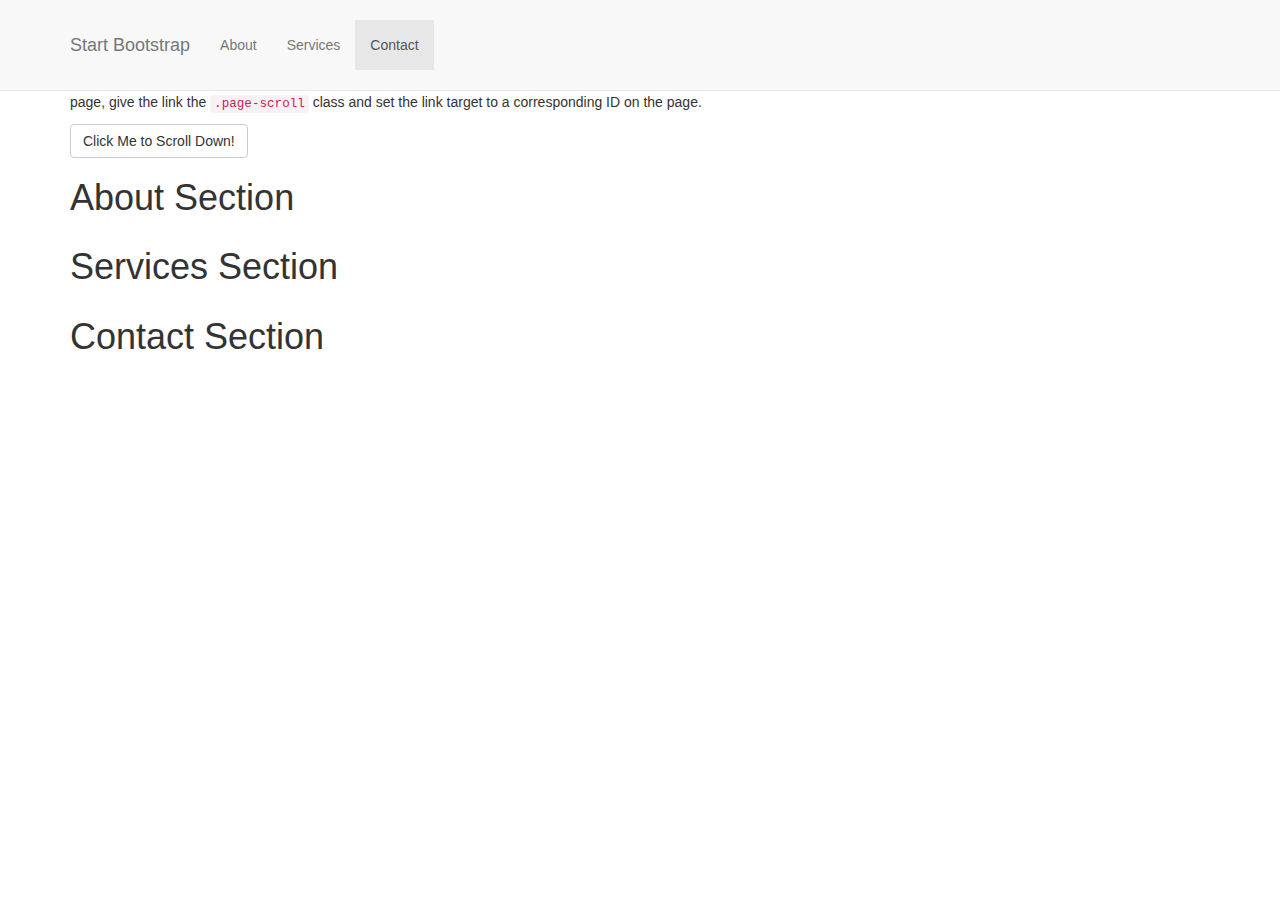
<file: f_cards/index.html>
<!DOCTYPE html>
<html lang="en">

<head>

    <meta charset="utf-8">
    <meta http-equiv="X-UA-Compatible" content="IE=edge">
    <meta name="viewport" content="width=device-width, initial-scale=1">
    <meta name="description" content="">
    <meta name="author" content="">

    <title>Scrolling Nav - Start Bootstrap Template</title>

    <!-- Bootstrap Core CSS -->
    <link href="css/bootstrap.min.css" rel="stylesheet">

    <!-- Custom CSS -->
    <link href="css/scrolling-nav.css" rel="stylesheet">

    <!-- HTML5 Shim and Respond.js IE8 support of HTML5 elements and media queries -->
    <!-- WARNING: Respond.js doesn't work if you view the page via file:// -->
    <!--[if lt IE 9]>
        <script src="https://oss.maxcdn.com/libs/html5shiv/3.7.0/html5shiv.js"></script>
        <script src="https://oss.maxcdn.com/libs/respond.js/1.4.2/respond.min.js"></script>
    <![endif]-->

</head>

<!-- The #page-top ID is part of the scrolling feature - the data-spy and data-target are part of the built-in Bootstrap scrollspy function -->

<body id="page-top" data-spy="scroll" data-target=".navbar-fixed-top">

    <!-- Navigation -->
    <nav class="navbar navbar-default navbar-fixed-top" role="navigation">
        <div class="container">
            <div class="navbar-header page-scroll">
                <button type="button" class="navbar-toggle" data-toggle="collapse" data-target=".navbar-ex1-collapse">
                    <span class="sr-only">Toggle navigation</span>
                    <span class="icon-bar"></span>
                    <span class="icon-bar"></span>
                    <span class="icon-bar"></span>
                </button>
                <a class="navbar-brand page-scroll" href="#page-top">Start Bootstrap</a>
            </div>

            <!-- Collect the nav links, forms, and other content for toggling -->
            <div class="collapse navbar-collapse navbar-ex1-collapse">
                <ul class="nav navbar-nav">
                    <!-- Hidden li included to remove active class from about link when scrolled up past about section -->
                    <li class="hidden">
                        <a class="page-scroll" href="#page-top"></a>
                    </li>
                    <li>
                        <a class="page-scroll" href="#about">About</a>
                    </li>
                    <li>
                        <a class="page-scroll" href="#services">Services</a>
                    </li>
                    <li>
                        <a class="page-scroll" href="#contact">Contact</a>
                    </li>
                </ul>
            </div>
            <!-- /.navbar-collapse -->
        </div>
        <!-- /.container -->
    </nav>

    <!-- Intro Section -->
    <section id="intro" class="intro-section">
        <div class="container">
            <div class="row">
                <div class="col-lg-12">
                    <h1>Scrolling Nav</h1>
                    <p><strong>Usage Instructions:</strong> Make sure to include the <code>scrolling-nav.js</code>, <code>jquery.easing.min.js</code>, and <code>scrolling-nav.css</code> files. To make a link smooth scroll to another section on the page, give the link the <code>.page-scroll</code> class and set the link target to a corresponding ID on the page.</p>
                    <a class="btn btn-default page-scroll" href="#about">Click Me to Scroll Down!</a>
                </div>
            </div>
        </div>
    </section>

    <!-- About Section -->
    <section id="about" class="about-section">
        <div class="container">
            <div class="row">
                <div class="col-lg-12">
                    <h1>About Section</h1>
                </div>
            </div>
        </div>
    </section>

    <!-- Services Section -->
    <section id="services" class="services-section">
        <div class="container">
            <div class="row">
                <div class="col-lg-12">
                    <h1>Services Section</h1>
                </div>
            </div>
        </div>
    </section>

    <!-- Contact Section -->
    <section id="contact" class="contact-section">
        <div class="container">
            <div class="row">
                <div class="col-lg-12">
                    <h1>Contact Section</h1>
                </div>
            </div>
        </div>
    </section>

    <!-- jQuery -->
    <script src="js/jquery.js"></script>

    <!-- Bootstrap Core JavaScript -->
    <script src="js/bootstrap.min.js"></script>

    <!-- Scrolling Nav JavaScript -->
    <script src="js/jquery.easing.min.js"></script>
    <script src="js/scrolling-nav.js"></script>

</body>

</html>
</file>
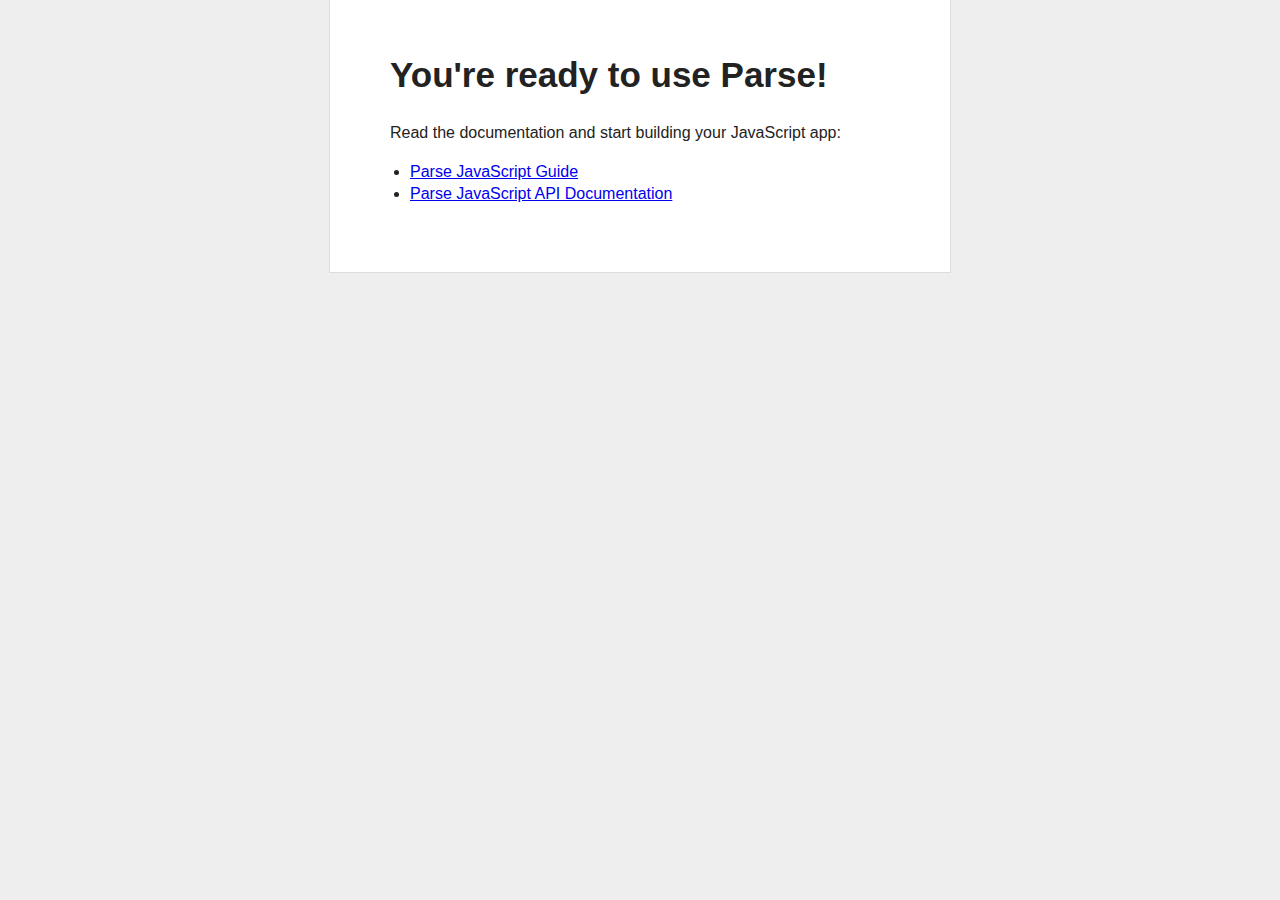
<file: parse/index.html>
<!doctype html>
<head>
  <meta charset="utf-8">

  <title>My Parse App</title>
  <meta name="description" content="My Parse App">
  <meta name="viewport" content="width=device-width">
  <link rel="stylesheet" href="css/reset.css">
  <link rel="stylesheet" href="css/styles.css">
  <script type="text/javascript" src="http://ajax.googleapis.com/ajax/libs/jquery/1.7.2/jquery.min.js"></script>
  <script type="text/javascript" src="http://www.parsecdn.com/js/parse-latest.js"></script>
</head>

<body>
  
  <div id="main">
    <h1>You're ready to use Parse!</h1>

    <p>Read the documentation and start building your JavaScript app:</p>

    <ul>
      <li><a href="https://www.parse.com/docs/js_guide">Parse JavaScript Guide</a></li>
      <li><a href="https://www.parse.com/docs/js">Parse JavaScript API Documentation</a></li>
    </ul>

    <div style="display:none" class="error">
      Looks like there was a problem saving the test object. Make sure you've set your application ID and javascript key correctly in the call to <code>Parse.initialize</code> in this file.
    </div>

    <div style="display:none" class="success">
      <p>We've also just created your first object using the following code:</p>
      
        <code>
          var TestObject = Parse.Object.extend("TestObject");<br/>
          var testObject = new TestObject();<br/>
          testObject.save({foo: "bar"});<br/><br/>
          
          var aarc = Parse.Object.extend("aarc");<br/>
          var dada = new aarc();<br/>
          dada.save({aart_name: "test"});
        </code>
    </div>
  </div>

  <script type="text/javascript">
    Parse.initialize("BlAwUsMsj6D4En1UxwF7JwmjoZkyMqWJcyChV9h6", "ihdS4ue4LIpEps2bxQQ3Psm6Ngg51KPOw7xLmxuA");
    
    var TestObject = Parse.Object.extend("TestObject");
    var testObject = new TestObject();
      testObject.save({foo: "bar"}, {
      success: function(object) {
        $(".success").show();
      },
      error: function(model, error) {
        $(".error").show();
      }
    });
    
    var aarc = Parse.Object.extend("aarc");
    var dada = new aarc();
    dada.save({aart_name: "test"}, {
      success: function(object) {
        $(".success").show();
      },
      error: function(model, error) {
        $(".error").show();
      }
    });
  </script>
</body>

</html>
</file>
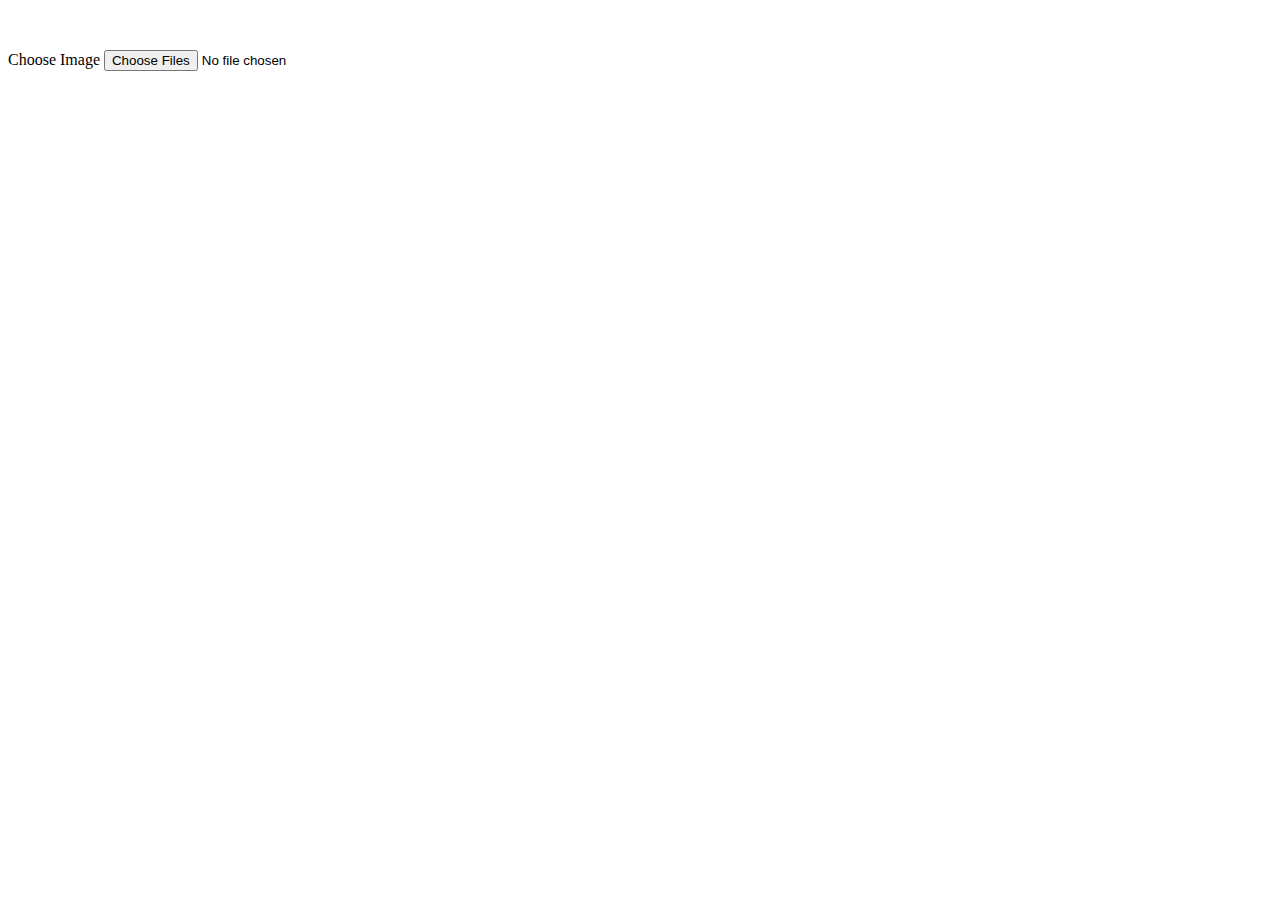
<file: upload/uploadphpajax/index.html>
<!DOCTYPE html>
<html lang="en">
<head>
<meta http-equiv="Content-Type" content="text/html; charset=utf-8" />
<title>Multiple Images Upload Using jQuery, Ajax and PHP by CodexWorld</title>
<link href="style.css" rel="stylesheet" type="text/css" />

<!-- jquery -->
<script type="text/javascript" src="https://ajax.googleapis.com/ajax/libs/jquery/1.11.3/jquery.min.js"></script>
<!-- form js -->
<script type="text/javascript" src="jquery.form.js"></script>
<!-- js upload -->
<script type="text/javascript">
$(document).ready(function(){
	$('#images').on('change',function(){
		$('#multiple_upload_form').ajaxForm({
			target:'#images_preview',
			beforeSubmit:function(e){
				$('.uploading').show();
			},
			success:function(e){
				$('.uploading').hide();
			},
			error:function(e){
			}
		}).submit();
	});
});
</script>
</head>

<body>
<div style="margin-top:50px;">
	<div class="upload_div">
    <form method="post" name="multiple_upload_form" id="multiple_upload_form" enctype="multipart/form-data" action="upload.php">
    	<input type="hidden" name="image_form_submit" value="1"/>
            <label>Choose Image</label>
            <input type="file" name="images[]" id="images" multiple >
        <div class="uploading none">
            <label>&nbsp;</label>
            <img src="uploading.gif"/>
        </div>
    </form>
    </div>
	
    <div class="gallery" id="images_preview"></div>
</div>
</body>
</html>
</file>
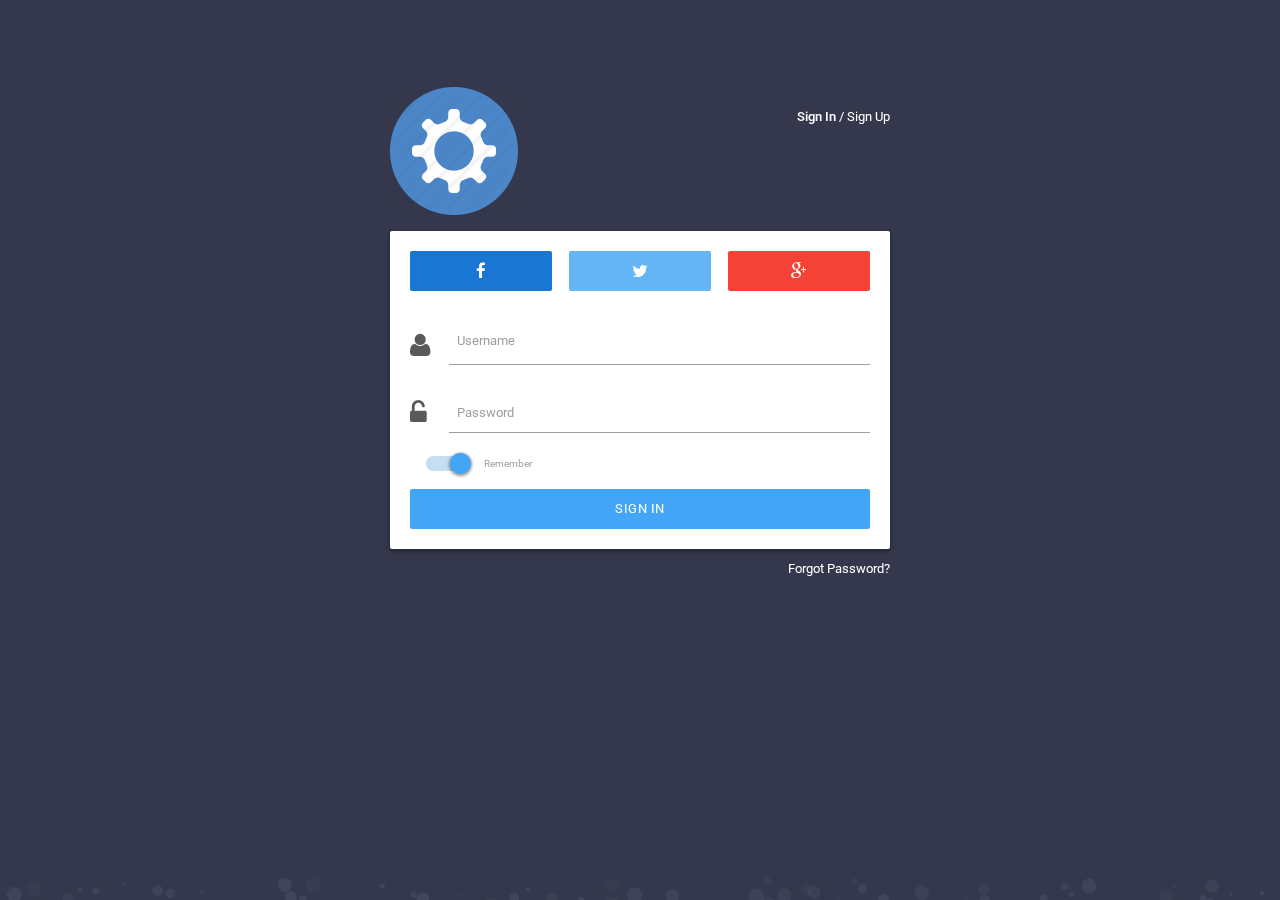
<file: _beta/page-sign-in.html>
<!--
  Name: Artistarc
  Version: 2.0 Beta
  Author: KJ
  Website: http://rtistarc.in
  Support: http://_______.com
-->
<!DOCTYPE html>
<!--[if lt IE 7]>  <html class="lt-ie7"> <![endif]-->
<!--[if IE 7]>     <html class="lt-ie8"> <![endif]-->
<!--[if IE 8]>     <html class="lt-ie9"> <![endif]-->
<!--[if gt IE 8]><!-->
<html>
<!--<![endif]-->

<head>
  <meta charset="utf-8">
  <meta http-equiv="X-UA-Compatible" content="IE=edge">
  <title>Con - Admin Dashboard with Material Design</title>

  <meta name="description" content="">
  <meta name="viewport" content="width=device-width, initial-scale=1">

  <link href='http://fonts.googleapis.com/css?family=Roboto:400,100,300,500,700,900' rel='stylesheet' type='text/css'>

  <link rel="icon" type="image/png" href="assets/_con/images/logo.png">

  <!-- nanoScroller -->
  <link rel="stylesheet" type="text/css" href="assets/nanoScroller/nanoscroller.css" />


  <!-- FontAwesome -->
  <link rel="stylesheet" type="text/css" href="assets/font-awesome/css/font-awesome.min.css" />

  <!-- Material Design Icons -->
  <link rel="stylesheet" type="text/css" href="assets/material-design-icons/css/material-design-icons.min.css" />

  <!-- IonIcons -->
  <link rel="stylesheet" type="text/css" href="assets/ionicons/css/ionicons.min.css" />

  <!-- WeatherIcons -->
  <link rel="stylesheet" type="text/css" href="assets/weatherIcons/css/weather-icons.min.css" />
  <!-- Main -->
  <link rel="stylesheet" type="text/css" href="assets/_con/css/_con.min.css" />

  <!--[if lt IE 9]>
    <script src="assets/html5shiv/html5shiv.min.js"></script>
  <![endif]-->
</head>

<body>

  <section id="sign-in">

    <!-- Background Bubbles -->
    <canvas id="bubble-canvas"></canvas>
    <!-- /Background Bubbles -->

    <!-- Sign In Form -->
    <form action="dashboard.html">
      <div class="row links">
        <div class="col s6 logo">
          <img src="assets/_con/images/logo.png" alt="">
        </div>
        <div class="col s6 right-align"><strong>Sign In</strong> / <a href="page-sign-up.html">Sign Up</a>
        </div>
      </div>

      <div class="card-panel clearfix">

        <!-- Social Sign Up -->
        <div class="row socials">
          <div class="col s4">
            <a class="btn blue darken-2 z-depth-0 z-depth-1-hover" href="page-sign-in.html#"><i class="fa fa-2x fa-facebook"></i></a>
          </div>
          <div class="col s4">
            <a class="btn blue lighten-2 z-depth-0 z-depth-1-hover" href="page-sign-in.html#"><i class="fa fa-2x fa-twitter"></i></a>
          </div>
          <div class="col s4">
            <a class="btn red z-depth-0 z-depth-1-hover" href="page-sign-in.html#"><i class="fa fa-2x fa-google-plus"></i></a>
          </div>
        </div>
        <!-- /Social Sign Up -->

        <div class="row">
          <div class="col"></div>
        </div>

        <!-- Username -->
        <div class="input-field">
          <i class="fa fa-user prefix"></i>
          <input id="username-input" type="text" class="validate">
          <label for="username-input">Username</label>
        </div>
        <!-- /Username -->

        <!-- Password -->
        <div class="input-field">
          <i class="fa fa-unlock-alt prefix"></i>
          <input id="password-input" type="password" class="validate">
          <label for="password-input">Password</label>
        </div>
        <!-- /Password -->

        <div class="switch">
          <label>
            <input type="checkbox" checked />
            <span class="lever"></span>
            Remember
          </label>
        </div>

        <button class="waves-effect waves-light btn-large z-depth-0 z-depth-1-hover">Sign In</button>
      </div>

      <div class="links right-align">
        <a href="page-forgot-password.html">Forgot Password?</a>
      </div>

    </form>
    <!-- /Sign In Form -->

  </section>


  <!-- DEMO [REMOVE IT ON PRODUCTION] -->
  <script type="text/javascript" src="assets/_con/js/_demo.js"></script>

  <!-- jQuery -->
  <script type="text/javascript" src="assets/jquery/jquery.min.js"></script>

  <!-- jQuery RAF (improved animation performance) -->
  <script type="text/javascript" src="assets/jqueryRAF/jquery.requestAnimationFrame.min.js"></script>

  <!-- nanoScroller -->
  <script type="text/javascript" src="assets/nanoScroller/jquery.nanoscroller.min.js"></script>

  <!-- Materialize -->
  <script type="text/javascript" src="assets/materialize/js/materialize.min.js"></script>

  <!-- Sortable -->
  <script type="text/javascript" src="assets/sortable/Sortable.min.js"></script>

  <!-- Main -->
  <script type="text/javascript" src="assets/_con/js/_con.min.js"></script>

</body>

</html>
</file>
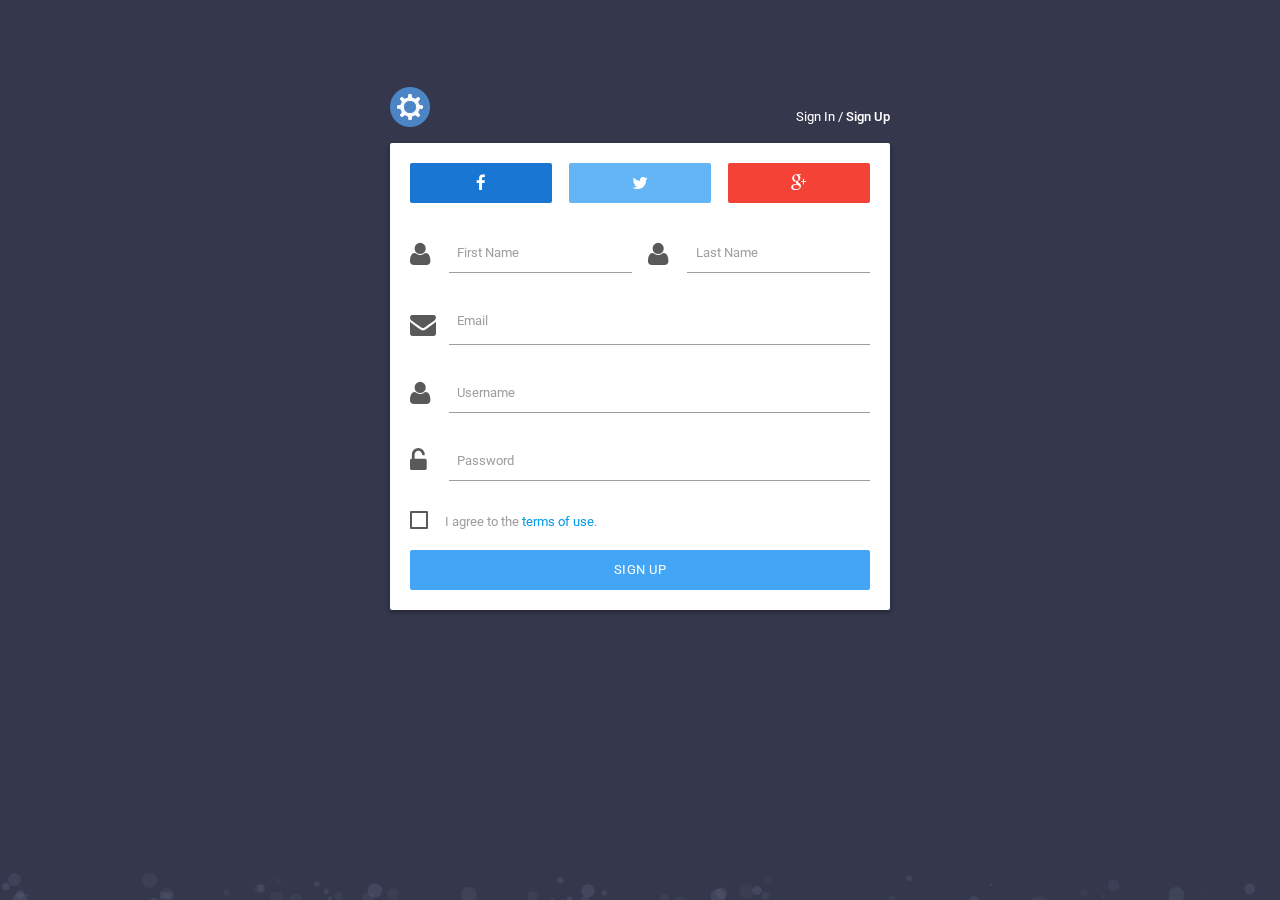
<file: _beta/page-sign-up.html>
<!--
  Name: Artistarc
  Version: 2.0 Beta
  Author: KJ
  Website: http://rtistarc.in
  Support: http://_______.com
-->
<!DOCTYPE html>
<!--[if lt IE 7]>  <html class="lt-ie7"> <![endif]-->
<!--[if IE 7]>     <html class="lt-ie8"> <![endif]-->
<!--[if IE 8]>     <html class="lt-ie9"> <![endif]-->
<!--[if gt IE 8]><!-->
<html>
<!--<![endif]-->

<head>
  <meta charset="utf-8">
  <meta http-equiv="X-UA-Compatible" content="IE=edge">
  <title>Con - Admin Dashboard with Material Design</title>

  <meta name="description" content="">
  <meta name="viewport" content="width=device-width, initial-scale=1">

  <link href='http://fonts.googleapis.com/css?family=Roboto:400,100,300,500,700,900' rel='stylesheet' type='text/css'>

  <link rel="icon" type="image/png" href="assets/_con/images/logo.png">

  <!-- nanoScroller -->
  <link rel="stylesheet" type="text/css" href="assets/nanoScroller/nanoscroller.css" />


  <!-- FontAwesome -->
  <link rel="stylesheet" type="text/css" href="assets/font-awesome/css/font-awesome.min.css" />

  <!-- Material Design Icons -->
  <link rel="stylesheet" type="text/css" href="assets/material-design-icons/css/material-design-icons.min.css" />

  <!-- IonIcons -->
  <link rel="stylesheet" type="text/css" href="assets/ionicons/css/ionicons.min.css" />

  <!-- WeatherIcons -->
  <link rel="stylesheet" type="text/css" href="assets/weatherIcons/css/weather-icons.min.css" />

  <!-- Google Prettify -->
  <link rel="stylesheet" type="text/css" href="assets/google-code-prettify/prettify.css" />
  <!-- Main -->
  <link rel="stylesheet" type="text/css" href="assets/_con/css/_con.min.css" />

  <!--[if lt IE 9]>
    <script src="assets/html5shiv/html5shiv.min.js"></script>
  <![endif]-->
</head>

<body>

  <section id="sign-up">

    <!-- Background Bubbles -->
    <canvas id="bubble-canvas"></canvas>
    <!-- /Background Bubbles -->

    <!-- Sign Up Form -->
    <form action="" role="form" method="post" accept-charset="UTF-8" >
      <div class="row links">
        <div class="col s6 logo">
          <img src="assets/_con/images/logo.png" alt="" style="width:40px;height:40px;">
        </div>
        <div class="col s6 right-align"><a href="page-sign-in.html">Sign In</a> / <strong>Sign Up</strong>
        </div>
      </div>

      <div class="card-panel clearfix">

        <!-- Social Sign Up -->
        <div class="row socials">
          <div class="col s4">
            <a class="btn blue darken-2 z-depth-0 z-depth-1-hover" href="page-sign-up.html#"><i class="fa fa-2x fa-facebook"></i></a>
          </div>
          <div class="col s4">
            <a class="btn blue lighten-2 z-depth-0 z-depth-1-hover" href="page-sign-up.html#"><i class="fa fa-2x fa-twitter"></i></a>
          </div>
          <div class="col s4">
            <a class="btn red z-depth-0 z-depth-1-hover" href="page-sign-up.html#"><i class="fa fa-2x fa-google-plus"></i></a>
          </div>
        </div>
        <!-- /Social Sign Up -->

        <div class="row">
          <!-- First Name -->
          <div class="col m6 s12">
            <div class="input-field">
              <i class="fa fa-user prefix"></i>
              <input type="text" id="input_fname" name="input_fname" required="">
              <label for="input_fname">First Name</label>
            </div>
          </div>
          <!-- /First Name -->

          <!-- Last Name -->
          <div class="col m6 s12">
            <div class="input-field">
              <i class="fa fa-user prefix"></i>
              <input id="input_lname" name="input_lname" type="text">
              <label for="input_lname">Last Name</label>
            </div>
          </div>
          <!-- /Last Name -->
        </div>

        <!-- Email -->
        <div class="input-field">
          <i class="fa fa-envelope prefix"></i>
          <input id="input_email" name="input_email" type="email">
          <label for="input_email">Email</label>
        </div>
        <!-- /Email -->

        <!-- Username -->
        <div class="input-field">
          <i class="fa fa-user prefix"></i>
          <input id="input_username" name="input_username" type="text">
          <label for="input_username">Username</label>
        </div>
        <!-- /Username -->

        <!-- Password -->
        <div class="input-field">
          <i class="fa fa-unlock-alt prefix"></i>
          <input id="input_password" class="input_password" type="password">
          <label for="input_password">Password</label>
        </div>
        <!-- /Password -->

        <p>
          <input type="checkbox" id="checkbox_terms" name="checkbox_terms" />
          <label for="checkbox_terms">I agree to the <a href="page-sign-up.html#">terms of use</a>.</label>
        </p>

        <button type="submit" value="" class="waves-effect waves-light btn-large z-depth-0 z-depth-1-hover">Sign Up</button>
      </div>

    </form>
    <!-- /Sign Up Form -->

  </section>


  <!-- DEMO [REMOVE IT ON PRODUCTION] -->
  <script type="text/javascript" src="assets/_con/js/_demo.js"></script>

  <!-- jQuery -->
  <script type="text/javascript" src="assets/jquery/jquery.min.js"></script>

  <!-- jQuery RAF (improved animation performance) -->
  <script type="text/javascript" src="assets/jqueryRAF/jquery.requestAnimationFrame.min.js"></script>

  <!-- nanoScroller -->
  <script type="text/javascript" src="assets/nanoScroller/jquery.nanoscroller.min.js"></script>

  <!-- Materialize -->
  <script type="text/javascript" src="assets/materialize/js/materialize.min.js"></script>

  <!-- Sortable -->
  <script type="text/javascript" src="assets/sortable/Sortable.min.js"></script>

  <!-- Main -->
  <script type="text/javascript" src="assets/_con/js/_con.min.js"></script>


  <!-- Google Prettify -->
  <script type="text/javascript" src="assets/google-code-prettify/prettify.js"></script>
</body>

</html>
</file>
<file: parse/css/styles.css>
body {
    background: #eee;
    text-align: center;
    padding: 0 25px;
}

#main {
    width: 500px;
    margin: auto;
    text-align: left;
    background: white;
    padding: 50px 60px;
    border: solid #ddd;
    border-width: 0 1px 1px 1px;
}

#main h1 {
    margin-top: 0;
    font-size: 35px;
}

#main ul {
    padding-left: 20px;
}

#main .error {
    border: 1px solid red;
    background: #FDEFF0;
    padding: 20px;
}

#main .success {
    margin-top: 25px;
}

#main .success code {
    font-size: 12px;
    color: green;
    line-height: 13px;
}
</file>
<file: upload/uploadphpajax/style.css>
ul, ol, li {
	margin: 0;
	padding: 0;
	list-style: none;
}
.gallery{ width:100%; float:left; margin-top:30px;}
.gallery ul{ margin:0; padding:0; list-style-type:none;}
.gallery ul li{ padding:7px; border:2px solid #ccc; float:left; margin:10px 7px; background:none; width:auto; height:auto;}
.gallery img{ width:250px;}
.none{ display:none;}
.upload_div{ margin-bottom:50px;}
.uploading{ margin-top:15px;}
</file>
<file: _beta/assets/nanoScroller/nanoscroller.css>
/** initial setup **/
.nano {
  position : relative;
  width    : 100%;
  height   : 100%;
  overflow : hidden;
}
.nano > .nano-content {
  position      : absolute;
  overflow      : scroll;
  overflow-x    : hidden;
  top           : 0;
  right         : 0;
  bottom        : 0;
  left          : 0;
}
.nano > .nano-content:focus {
  outline: thin dotted;
}
.nano > .nano-content::-webkit-scrollbar {
  display: none;
}
.has-scrollbar > .nano-content::-webkit-scrollbar {
  display: block;
}
.nano > .nano-pane {
  background : rgba(0,0,0,.25);
  position   : absolute;
  width      : 10px;
  right      : 0;
  top        : 0;
  bottom     : 0;
  visibility : hidden\9; /* Target only IE7 and IE8 with this hack */
  opacity    : .01;
  -webkit-transition    : .2s;
  -moz-transition       : .2s;
  -o-transition         : .2s;
  transition            : .2s;
  -moz-border-radius    : 5px;
  -webkit-border-radius : 5px;
  border-radius         : 5px;
}
.nano > .nano-pane > .nano-slider {
  background: #444;
  background: rgba(0,0,0,.5);
  position              : relative;
  margin                : 0 1px;
  -moz-border-radius    : 3px;
  -webkit-border-radius : 3px;
  border-radius         : 3px;
}
.nano:hover > .nano-pane, .nano-pane.active, .nano-pane.flashed {
  visibility : visible\9; /* Target only IE7 and IE8 with this hack */
  opacity    : 0.99;
}
</file>
<file: _beta/assets/google-code-prettify/prettify.css>
.pln {
  color: #000;
}

@media screen {
  .str {
    color: #080;
  }

  .kwd {
    color: #008;
  }

  .com {
    color: #800;
  }

  .typ {
    color: #606;
  }

  .lit {
    color: #066;
  }

  .pun,.opn,.clo {
    color: #660;
  }

  .tag {
    color: #008;
  }

  .atn {
    color: #606;
  }

  .atv {
    color: #080;
  }

  .dec,.var {
    color: #606;
  }

  .fun {
    color: red;
  }
}

@media print,projection {
  .str {
    color: #060;
  }

  .kwd {
    color: #006;
    font-weight: bold;
  }

  .com {
    color: #600;
    font-style: italic;
  }

  .typ {
    color: #404;
    font-weight: bold;
  }

  .lit {
    color: #044;
  }

  .pun,.opn,.clo {
    color: #440;
  }

  .tag {
    color: #006;
    font-weight: bold;
  }

  .atn {
    color: #404;
  }

  .atv {
    color: #060;
  }
}

pre.prettyprint {
  padding: 10px 15px;
  border-radius: 2px;
  background: #F9F9F9;
  max-height: 300px;
  margin: 1rem 0;
  border: 1px solid #E0E0E0;
  overflow-y: auto;
}
pre.prettyprint.no-margin {
  margin: 0;
}
pre.prettyprint.height-auto {
  max-height: none;
}

ol.linenums {
  color: #B2B2B2;
  margin-top: 0;
  margin-bottom: 0;
  padding-left: 30px;
}
ol.linenums li {
  padding-left: 12px;
/*  white-space: pre-wrap;
  word-wrap: break-word;*/
}
pre.linenums {
  box-shadow: inset 40px 0 0 #FCFCFC, inset 41px 0 0 #D3D3D3;
}


/* RTL support */
html.rtl pre.linenums {
  box-shadow: inset -40px 0 0 #FCFCFC, inset -41px 0 0 #D3D3D3;
}
html.rtl ol.linenums {
  padding-right: 30px;
}

/*
li.L0,li.L1,li.L2,li.L3,li.L5,li.L6,li.L7,li.L8 {
  list-style-type: none;
}

li.L1,li.L3,li.L5,li.L7,li.L9 {
  background: #eee;
}
*/
</file>
<file: f_cards/css/scrolling-nav.css>
/*!
 * Start Bootstrap - Scrolling Nav HTML Template (http://startbootstrap.com)
 * Code licensed under the Apache License v2.0.
 * For details, see http://www.apache.org/licenses/LICENSE-2.0.
 */

body {
    width: 100%;
    height: 100%;
}

html {
    width: 100%;
    height: 100%;
}

@media(min-width:767px) {
    .navbar {
        padding: 20px 0;
        -webkit-transition: background .5s ease-in-out,padding .5s ease-in-out;
        -moz-transition: background .5s ease-in-out,padding .5s ease-in-out;
        transition: background .5s ease-in-out,padding .5s ease-in-out;
    }

    .top-nav-collapse {
        padding: 0;
	background:rgba(0, 137, 208, 0.82)!important;
    }
}
</file>
<file: _beta/assets/material-design-icons/css/material-design-icons.min.css>
@font-face{font-family:Material-Design-Icons;src:url(../font/Material-Design-Icons.eot?)format("embedded-opentype"),url(../font/Material-Design-Icons.woff2)format("woff2"),url(../font/Material-Design-Icons.woff)format("woff"),url(../font/Material-Design-Icons.ttf)format("truetype"),url(../font/Material-Design-Icons.svg)format("svg");font-weight:400;font-style:normal}.mdi,[class*=" mdi-"],[class^=mdi-]{font-family:Material-Design-Icons;speak:none;font-style:normal;font-weight:400;font-variant:normal;text-transform:none;text-rendering:auto;-webkit-font-smoothing:antialiased;-moz-osx-font-smoothing:grayscale}.mdi-action-3d-rotation:before{content:"\e600"}.mdi-action-accessibility:before{content:"\e601"}.mdi-action-account-balance:before{content:"\e602"}.mdi-action-account-balance-wallet:before{content:"\e603"}.mdi-action-account-box:before{content:"\e604"}.mdi-action-account-child:before{content:"\e605"}.mdi-action-account-circle:before{content:"\e606"}.mdi-action-add-shopping-cart:before{content:"\e607"}.mdi-action-alarm:before{content:"\e608"}.mdi-action-alarm-add:before{content:"\e609"}.mdi-action-alarm-off:before{content:"\e60a"}.mdi-action-alarm-on:before{content:"\e60b"}.mdi-action-android:before{content:"\e60c"}.mdi-action-announcement:before{content:"\e60d"}.mdi-action-aspect-ratio:before{content:"\e60e"}.mdi-action-assessment:before{content:"\e60f"}.mdi-action-assignment:before{content:"\e610"}.mdi-action-assignment-ind:before{content:"\e611"}.mdi-action-assignment-late:before{content:"\e612"}.mdi-action-assignment-return:before{content:"\e613"}.mdi-action-assignment-returned:before{content:"\e614"}.mdi-action-assignment-turned-in:before{content:"\e615"}.mdi-action-autorenew:before{content:"\e616"}.mdi-action-backup:before{content:"\e617"}.mdi-action-book:before{content:"\e618"}.mdi-action-bookmark:before{content:"\e619"}.mdi-action-bookmark-outline:before{content:"\e61a"}.mdi-action-bug-report:before{content:"\e61b"}.mdi-action-cached:before{content:"\e61c"}.mdi-action-class:before{content:"\e61d"}.mdi-action-credit-card:before{content:"\e61e"}.mdi-action-dashboard:before{content:"\e61f"}.mdi-action-delete:before{content:"\e620"}.mdi-action-description:before{content:"\e621"}.mdi-action-dns:before{content:"\e622"}.mdi-action-done:before{content:"\e623"}.mdi-action-done-all:before{content:"\e624"}.mdi-action-event:before{content:"\e625"}.mdi-action-exit-to-app:before{content:"\e626"}.mdi-action-explore:before{content:"\e627"}.mdi-action-extension:before{content:"\e628"}.mdi-action-face-unlock:before{content:"\e629"}.mdi-action-favorite:before{content:"\e62a"}.mdi-action-favorite-outline:before{content:"\e62b"}.mdi-action-find-in-page:before{content:"\e62c"}.mdi-action-find-replace:before{content:"\e62d"}.mdi-action-flip-to-back:before{content:"\e62e"}.mdi-action-flip-to-front:before{content:"\e62f"}.mdi-action-get-app:before{content:"\e630"}.mdi-action-grade:before{content:"\e631"}.mdi-action-group-work:before{content:"\e632"}.mdi-action-help:before{content:"\e633"}.mdi-action-highlight-remove:before{content:"\e634"}.mdi-action-history:before{content:"\e635"}.mdi-action-home:before{content:"\e636"}.mdi-action-https:before{content:"\e637"}.mdi-action-info:before{content:"\e638"}.mdi-action-info-outline:before{content:"\e639"}.mdi-action-input:before{content:"\e63a"}.mdi-action-invert-colors:before{content:"\e63b"}.mdi-action-label:before{content:"\e63c"}.mdi-action-label-outline:before{content:"\e63d"}.mdi-action-language:before{content:"\e63e"}.mdi-action-launch:before{content:"\e63f"}.mdi-action-list:before{content:"\e640"}.mdi-action-lock:before{content:"\e641"}.mdi-action-lock-open:before{content:"\e642"}.mdi-action-lock-outline:before{content:"\e643"}.mdi-action-loyalty:before{content:"\e644"}.mdi-action-markunread-mailbox:before{content:"\e645"}.mdi-action-note-add:before{content:"\e646"}.mdi-action-open-in-browser:before{content:"\e647"}.mdi-action-open-in-new:before{content:"\e648"}.mdi-action-open-with:before{content:"\e649"}.mdi-action-pageview:before{content:"\e64a"}.mdi-action-payment:before{content:"\e64b"}.mdi-action-perm-camera-mic:before{content:"\e64c"}.mdi-action-perm-contact-cal:before{content:"\e64d"}.mdi-action-perm-data-setting:before{content:"\e64e"}.mdi-action-perm-device-info:before{content:"\e64f"}.mdi-action-perm-identity:before{content:"\e650"}.mdi-action-perm-media:before{content:"\e651"}.mdi-action-perm-phone-msg:before{content:"\e652"}.mdi-action-perm-scan-wifi:before{content:"\e653"}.mdi-action-picture-in-picture:before{content:"\e654"}.mdi-action-polymer:before{content:"\e655"}.mdi-action-print:before{content:"\e656"}.mdi-action-query-builder:before{content:"\e657"}.mdi-action-question-answer:before{content:"\e658"}.mdi-action-receipt:before{content:"\e659"}.mdi-action-redeem:before{content:"\e65a"}.mdi-action-report-problem:before{content:"\e65b"}.mdi-action-restore:before{content:"\e65c"}.mdi-action-room:before{content:"\e65d"}.mdi-action-schedule:before{content:"\e65e"}.mdi-action-search:before{content:"\e65f"}.mdi-action-settings:before{content:"\e660"}.mdi-action-settings-applications:before{content:"\e661"}.mdi-action-settings-backup-restore:before{content:"\e662"}.mdi-action-settings-bluetooth:before{content:"\e663"}.mdi-action-settings-cell:before{content:"\e664"}.mdi-action-settings-display:before{content:"\e665"}.mdi-action-settings-ethernet:before{content:"\e666"}.mdi-action-settings-input-antenna:before{content:"\e667"}.mdi-action-settings-input-component:before{content:"\e668"}.mdi-action-settings-input-composite:before{content:"\e669"}.mdi-action-settings-input-hdmi:before{content:"\e66a"}.mdi-action-settings-input-svideo:before{content:"\e66b"}.mdi-action-settings-overscan:before{content:"\e66c"}.mdi-action-settings-phone:before{content:"\e66d"}.mdi-action-settings-power:before{content:"\e66e"}.mdi-action-settings-remote:before{content:"\e66f"}.mdi-action-settings-voice:before{content:"\e670"}.mdi-action-shop:before{content:"\e671"}.mdi-action-shopping-basket:before{content:"\e672"}.mdi-action-shopping-cart:before{content:"\e673"}.mdi-action-shop-two:before{content:"\e674"}.mdi-action-speaker-notes:before{content:"\e675"}.mdi-action-spellcheck:before{content:"\e676"}.mdi-action-star-rate:before{content:"\e677"}.mdi-action-stars:before{content:"\e678"}.mdi-action-store:before{content:"\e679"}.mdi-action-subject:before{content:"\e67a"}.mdi-action-swap-horiz:before{content:"\e67b"}.mdi-action-swap-vert:before{content:"\e67c"}.mdi-action-swap-vert-circle:before{content:"\e67d"}.mdi-action-system-update-tv:before{content:"\e67e"}.mdi-action-tab:before{content:"\e67f"}.mdi-action-tab-unselected:before{content:"\e680"}.mdi-action-theaters:before{content:"\e681"}.mdi-action-thumb-down:before{content:"\e682"}.mdi-action-thumbs-up-down:before{content:"\e683"}.mdi-action-thumb-up:before{content:"\e684"}.mdi-action-toc:before{content:"\e685"}.mdi-action-today:before{content:"\e686"}.mdi-action-track-changes:before{content:"\e687"}.mdi-action-translate:before{content:"\e688"}.mdi-action-trending-down:before{content:"\e689"}.mdi-action-trending-neutral:before{content:"\e68a"}.mdi-action-trending-up:before{content:"\e68b"}.mdi-action-turned-in:before{content:"\e68c"}.mdi-action-turned-in-not:before{content:"\e68d"}.mdi-action-verified-user:before{content:"\e68e"}.mdi-action-view-agenda:before{content:"\e68f"}.mdi-action-view-array:before{content:"\e690"}.mdi-action-view-carousel:before{content:"\e691"}.mdi-action-view-column:before{content:"\e692"}.mdi-action-view-day:before{content:"\e693"}.mdi-action-view-headline:before{content:"\e694"}.mdi-action-view-list:before{content:"\e695"}.mdi-action-view-module:before{content:"\e696"}.mdi-action-view-quilt:before{content:"\e697"}.mdi-action-view-stream:before{content:"\e698"}.mdi-action-view-week:before{content:"\e699"}.mdi-action-visibility:before{content:"\e69a"}.mdi-action-visibility-off:before{content:"\e69b"}.mdi-action-wallet-giftcard:before{content:"\e69c"}.mdi-action-wallet-membership:before{content:"\e69d"}.mdi-action-wallet-travel:before{content:"\e69e"}.mdi-action-work:before{content:"\e69f"}.mdi-alert-error:before{content:"\e6a0"}.mdi-alert-warning:before{content:"\e6a1"}.mdi-av-album:before{content:"\e6a2"}.mdi-av-timer:before{content:"\e6a3"}.mdi-av-closed-caption:before{content:"\e6a4"}.mdi-av-equalizer:before{content:"\e6a5"}.mdi-av-explicit:before{content:"\e6a6"}.mdi-av-fast-forward:before{content:"\e6a7"}.mdi-av-fast-rewind:before{content:"\e6a8"}.mdi-av-games:before{content:"\e6a9"}.mdi-av-hearing:before{content:"\e6aa"}.mdi-av-high-quality:before{content:"\e6ab"}.mdi-av-loop:before{content:"\e6ac"}.mdi-av-mic:before{content:"\e6ad"}.mdi-av-mic-none:before{content:"\e6ae"}.mdi-av-mic-off:before{content:"\e6af"}.mdi-av-movie:before{content:"\e6b0"}.mdi-av-my-library-add:before{content:"\e6b1"}.mdi-av-my-library-books:before{content:"\e6b2"}.mdi-av-my-library-music:before{content:"\e6b3"}.mdi-av-new-releases:before{content:"\e6b4"}.mdi-av-not-interested:before{content:"\e6b5"}.mdi-av-pause:before{content:"\e6b6"}.mdi-av-pause-circle-fill:before{content:"\e6b7"}.mdi-av-pause-circle-outline:before{content:"\e6b8"}.mdi-av-play-arrow:before{content:"\e6b9"}.mdi-av-play-circle-fill:before{content:"\e6ba"}.mdi-av-play-circle-outline:before{content:"\e6bb"}.mdi-av-playlist-add:before{content:"\e6bc"}.mdi-av-play-shopping-bag:before{content:"\e6bd"}.mdi-av-queue:before{content:"\e6be"}.mdi-av-queue-music:before{content:"\e6bf"}.mdi-av-radio:before{content:"\e6c0"}.mdi-av-recent-actors:before{content:"\e6c1"}.mdi-av-repeat:before{content:"\e6c2"}.mdi-av-repeat-one:before{content:"\e6c3"}.mdi-av-replay:before{content:"\e6c4"}.mdi-av-shuffle:before{content:"\e6c5"}.mdi-av-skip-next:before{content:"\e6c6"}.mdi-av-skip-previous:before{content:"\e6c7"}.mdi-av-snooze:before{content:"\e6c8"}.mdi-av-stop:before{content:"\e6c9"}.mdi-av-subtitles:before{content:"\e6ca"}.mdi-av-surround-sound:before{content:"\e6cb"}.mdi-av-videocam:before{content:"\e6cc"}.mdi-av-videocam-off:before{content:"\e6cd"}.mdi-av-video-collection:before{content:"\e6ce"}.mdi-av-volume-down:before{content:"\e6cf"}.mdi-av-volume-mute:before{content:"\e6d0"}.mdi-av-volume-off:before{content:"\e6d1"}.mdi-av-volume-up:before{content:"\e6d2"}.mdi-av-web:before{content:"\e6d3"}.mdi-communication-business:before{content:"\e6d4"}.mdi-communication-call:before{content:"\e6d5"}.mdi-communication-call-end:before{content:"\e6d6"}.mdi-communication-call-made:before{content:"\e6d7"}.mdi-communication-call-merge:before{content:"\e6d8"}.mdi-communication-call-missed:before{content:"\e6d9"}.mdi-communication-call-received:before{content:"\e6da"}.mdi-communication-call-split:before{content:"\e6db"}.mdi-communication-chat:before{content:"\e6dc"}.mdi-communication-clear-all:before{content:"\e6dd"}.mdi-communication-comment:before{content:"\e6de"}.mdi-communication-contacts:before{content:"\e6df"}.mdi-communication-dialer-sip:before{content:"\e6e0"}.mdi-communication-dialpad:before{content:"\e6e1"}.mdi-communication-dnd-on:before{content:"\e6e2"}.mdi-communication-email:before{content:"\e6e3"}.mdi-communication-forum:before{content:"\e6e4"}.mdi-communication-import-export:before{content:"\e6e5"}.mdi-communication-invert-colors-off:before{content:"\e6e6"}.mdi-communication-invert-colors-on:before{content:"\e6e7"}.mdi-communication-live-help:before{content:"\e6e8"}.mdi-communication-location-off:before{content:"\e6e9"}.mdi-communication-location-on:before{content:"\e6ea"}.mdi-communication-message:before{content:"\e6eb"}.mdi-communication-messenger:before{content:"\e6ec"}.mdi-communication-no-sim:before{content:"\e6ed"}.mdi-communication-phone:before{content:"\e6ee"}.mdi-communication-portable-wifi-off:before{content:"\e6ef"}.mdi-communication-quick-contacts-dialer:before{content:"\e6f0"}.mdi-communication-quick-contacts-mail:before{content:"\e6f1"}.mdi-communication-ring-volume:before{content:"\e6f2"}.mdi-communication-stay-current-landscape:before{content:"\e6f3"}.mdi-communication-stay-current-portrait:before{content:"\e6f4"}.mdi-communication-stay-primary-landscape:before{content:"\e6f5"}.mdi-communication-stay-primary-portrait:before{content:"\e6f6"}.mdi-communication-swap-calls:before{content:"\e6f7"}.mdi-communication-textsms:before{content:"\e6f8"}.mdi-communication-voicemail:before{content:"\e6f9"}.mdi-communication-vpn-key:before{content:"\e6fa"}.mdi-content-add:before{content:"\e6fb"}.mdi-content-add-box:before{content:"\e6fc"}.mdi-content-add-circle:before{content:"\e6fd"}.mdi-content-add-circle-outline:before{content:"\e6fe"}.mdi-content-archive:before{content:"\e6ff"}.mdi-content-backspace:before{content:"\e700"}.mdi-content-block:before{content:"\e701"}.mdi-content-clear:before{content:"\e702"}.mdi-content-content-copy:before{content:"\e703"}.mdi-content-content-cut:before{content:"\e704"}.mdi-content-content-paste:before{content:"\e705"}.mdi-content-create:before{content:"\e706"}.mdi-content-drafts:before{content:"\e707"}.mdi-content-filter-list:before{content:"\e708"}.mdi-content-flag:before{content:"\e709"}.mdi-content-forward:before{content:"\e70a"}.mdi-content-gesture:before{content:"\e70b"}.mdi-content-inbox:before{content:"\e70c"}.mdi-content-link:before{content:"\e70d"}.mdi-content-mail:before{content:"\e70e"}.mdi-content-markunread:before{content:"\e70f"}.mdi-content-redo:before{content:"\e710"}.mdi-content-remove:before{content:"\e711"}.mdi-content-remove-circle:before{content:"\e712"}.mdi-content-remove-circle-outline:before{content:"\e713"}.mdi-content-reply:before{content:"\e714"}.mdi-content-reply-all:before{content:"\e715"}.mdi-content-report:before{content:"\e716"}.mdi-content-save:before{content:"\e717"}.mdi-content-select-all:before{content:"\e718"}.mdi-content-send:before{content:"\e719"}.mdi-content-sort:before{content:"\e71a"}.mdi-content-text-format:before{content:"\e71b"}.mdi-content-undo:before{content:"\e71c"}.mdi-device-access-alarm:before{content:"\e71d"}.mdi-device-access-alarms:before{content:"\e71e"}.mdi-device-access-time:before{content:"\e71f"}.mdi-device-add-alarm:before{content:"\e720"}.mdi-device-airplanemode-off:before{content:"\e721"}.mdi-device-airplanemode-on:before{content:"\e722"}.mdi-device-battery-20:before{content:"\e723"}.mdi-device-battery-30:before{content:"\e724"}.mdi-device-battery-50:before{content:"\e725"}.mdi-device-battery-60:before{content:"\e726"}.mdi-device-battery-80:before{content:"\e727"}.mdi-device-battery-90:before{content:"\e728"}.mdi-device-battery-alert:before{content:"\e729"}.mdi-device-battery-charging-20:before{content:"\e72a"}.mdi-device-battery-charging-30:before{content:"\e72b"}.mdi-device-battery-charging-50:before{content:"\e72c"}.mdi-device-battery-charging-60:before{content:"\e72d"}.mdi-device-battery-charging-80:before{content:"\e72e"}.mdi-device-battery-charging-90:before{content:"\e72f"}.mdi-device-battery-charging-full:before{content:"\e730"}.mdi-device-battery-full:before{content:"\e731"}.mdi-device-battery-std:before{content:"\e732"}.mdi-device-battery-unknown:before{content:"\e733"}.mdi-device-bluetooth:before{content:"\e734"}.mdi-device-bluetooth-connected:before{content:"\e735"}.mdi-device-bluetooth-disabled:before{content:"\e736"}.mdi-device-bluetooth-searching:before{content:"\e737"}.mdi-device-brightness-auto:before{content:"\e738"}.mdi-device-brightness-high:before{content:"\e739"}.mdi-device-brightness-low:before{content:"\e73a"}.mdi-device-brightness-medium:before{content:"\e73b"}.mdi-device-data-usage:before{content:"\e73c"}.mdi-device-developer-mode:before{content:"\e73d"}.mdi-device-devices:before{content:"\e73e"}.mdi-device-dvr:before{content:"\e73f"}.mdi-device-gps-fixed:before{content:"\e740"}.mdi-device-gps-not-fixed:before{content:"\e741"}.mdi-device-gps-off:before{content:"\e742"}.mdi-device-location-disabled:before{content:"\e743"}.mdi-device-location-searching:before{content:"\e744"}.mdi-device-multitrack-audio:before{content:"\e745"}.mdi-device-network-cell:before{content:"\e746"}.mdi-device-network-wifi:before{content:"\e747"}.mdi-device-nfc:before{content:"\e748"}.mdi-device-now-wallpaper:before{content:"\e749"}.mdi-device-now-widgets:before{content:"\e74a"}.mdi-device-screen-lock-landscape:before{content:"\e74b"}.mdi-device-screen-lock-portrait:before{content:"\e74c"}.mdi-device-screen-lock-rotation:before{content:"\e74d"}.mdi-device-screen-rotation:before{content:"\e74e"}.mdi-device-sd-storage:before{content:"\e74f"}.mdi-device-settings-system-daydream:before{content:"\e750"}.mdi-device-signal-cellular-0-bar:before{content:"\e751"}.mdi-device-signal-cellular-1-bar:before{content:"\e752"}.mdi-device-signal-cellular-2-bar:before{content:"\e753"}.mdi-device-signal-cellular-3-bar:before{content:"\e754"}.mdi-device-signal-cellular-4-bar:before{content:"\e755"}.mdi-device-signal-cellular-connected-no-internet-0-bar:before{content:"\e756"}.mdi-device-signal-cellular-connected-no-internet-1-bar:before{content:"\e757"}.mdi-device-signal-cellular-connected-no-internet-2-bar:before{content:"\e758"}.mdi-device-signal-cellular-connected-no-internet-3-bar:before{content:"\e759"}.mdi-device-signal-cellular-connected-no-internet-4-bar:before{content:"\e75a"}.mdi-device-signal-cellular-no-sim:before{content:"\e75b"}.mdi-device-signal-cellular-null:before{content:"\e75c"}.mdi-device-signal-cellular-off:before{content:"\e75d"}.mdi-device-signal-wifi-0-bar:before{content:"\e75e"}.mdi-device-signal-wifi-1-bar:before{content:"\e75f"}.mdi-device-signal-wifi-2-bar:before{content:"\e760"}.mdi-device-signal-wifi-3-bar:before{content:"\e761"}.mdi-device-signal-wifi-4-bar:before{content:"\e762"}.mdi-device-signal-wifi-off:before{content:"\e763"}.mdi-device-storage:before{content:"\e764"}.mdi-device-usb:before{content:"\e765"}.mdi-device-wifi-lock:before{content:"\e766"}.mdi-device-wifi-tethering:before{content:"\e767"}.mdi-editor-attach-file:before{content:"\e768"}.mdi-editor-attach-money:before{content:"\e769"}.mdi-editor-border-all:before{content:"\e76a"}.mdi-editor-border-bottom:before{content:"\e76b"}.mdi-editor-border-clear:before{content:"\e76c"}.mdi-editor-border-color:before{content:"\e76d"}.mdi-editor-border-horizontal:before{content:"\e76e"}.mdi-editor-border-inner:before{content:"\e76f"}.mdi-editor-border-left:before{content:"\e770"}.mdi-editor-border-outer:before{content:"\e771"}.mdi-editor-border-right:before{content:"\e772"}.mdi-editor-border-style:before{content:"\e773"}.mdi-editor-border-top:before{content:"\e774"}.mdi-editor-border-vertical:before{content:"\e775"}.mdi-editor-format-align-center:before{content:"\e776"}.mdi-editor-format-align-justify:before{content:"\e777"}.mdi-editor-format-align-left:before{content:"\e778"}.mdi-editor-format-align-right:before{content:"\e779"}.mdi-editor-format-bold:before{content:"\e77a"}.mdi-editor-format-clear:before{content:"\e77b"}.mdi-editor-format-color-fill:before{content:"\e77c"}.mdi-editor-format-color-reset:before{content:"\e77d"}.mdi-editor-format-color-text:before{content:"\e77e"}.mdi-editor-format-indent-decrease:before{content:"\e77f"}.mdi-editor-format-indent-increase:before{content:"\e780"}.mdi-editor-format-italic:before{content:"\e781"}.mdi-editor-format-line-spacing:before{content:"\e782"}.mdi-editor-format-list-bulleted:before{content:"\e783"}.mdi-editor-format-list-numbered:before{content:"\e784"}.mdi-editor-format-paint:before{content:"\e785"}.mdi-editor-format-quote:before{content:"\e786"}.mdi-editor-format-size:before{content:"\e787"}.mdi-editor-format-strikethrough:before{content:"\e788"}.mdi-editor-functions:before{content:"\e789"}.mdi-editor-format-textdirection-l-to-r:before{content:"\e78a"}.mdi-editor-format-underline:before{content:"\e78b"}.mdi-editor-format-textdirection-r-to-l:before{content:"\e78c"}.mdi-editor-insert-chart:before{content:"\e78d"}.mdi-editor-insert-comment:before{content:"\e78e"}.mdi-editor-insert-drive-file:before{content:"\e78f"}.mdi-editor-insert-emoticon:before{content:"\e790"}.mdi-editor-insert-invitation:before{content:"\e791"}.mdi-editor-insert-link:before{content:"\e792"}.mdi-editor-insert-photo:before{content:"\e793"}.mdi-editor-merge-type:before{content:"\e794"}.mdi-editor-mode-comment:before{content:"\e795"}.mdi-editor-mode-edit:before{content:"\e796"}.mdi-editor-publish:before{content:"\e797"}.mdi-editor-vertical-align-bottom:before{content:"\e798"}.mdi-editor-vertical-align-center:before{content:"\e799"}.mdi-editor-vertical-align-top:before{content:"\e79a"}.mdi-editor-wrap-text:before{content:"\e79b"}.mdi-file-attachment:before{content:"\e79c"}.mdi-file-cloud:before{content:"\e79d"}.mdi-file-cloud-circle:before{content:"\e79e"}.mdi-file-cloud-done:before{content:"\e79f"}.mdi-file-cloud-download:before{content:"\e7a0"}.mdi-file-cloud-off:before{content:"\e7a1"}.mdi-file-cloud-queue:before{content:"\e7a2"}.mdi-file-cloud-upload:before{content:"\e7a3"}.mdi-file-file-download:before{content:"\e7a4"}.mdi-file-file-upload:before{content:"\e7a5"}.mdi-file-folder:before{content:"\e7a6"}.mdi-file-folder-open:before{content:"\e7a7"}.mdi-file-folder-shared:before{content:"\e7a8"}.mdi-hardware-cast:before{content:"\e7a9"}.mdi-hardware-cast-connected:before{content:"\e7aa"}.mdi-hardware-computer:before{content:"\e7ab"}.mdi-hardware-desktop-mac:before{content:"\e7ac"}.mdi-hardware-desktop-windows:before{content:"\e7ad"}.mdi-hardware-dock:before{content:"\e7ae"}.mdi-hardware-gamepad:before{content:"\e7af"}.mdi-hardware-headset:before{content:"\e7b0"}.mdi-hardware-headset-mic:before{content:"\e7b1"}.mdi-hardware-keyboard:before{content:"\e7b2"}.mdi-hardware-keyboard-alt:before{content:"\e7b3"}.mdi-hardware-keyboard-arrow-down:before{content:"\e7b4"}.mdi-hardware-keyboard-arrow-left:before{content:"\e7b5"}.mdi-hardware-keyboard-arrow-right:before{content:"\e7b6"}.mdi-hardware-keyboard-arrow-up:before{content:"\e7b7"}.mdi-hardware-keyboard-backspace:before{content:"\e7b8"}.mdi-hardware-keyboard-capslock:before{content:"\e7b9"}.mdi-hardware-keyboard-control:before{content:"\e7ba"}.mdi-hardware-keyboard-hide:before{content:"\e7bb"}.mdi-hardware-keyboard-return:before{content:"\e7bc"}.mdi-hardware-keyboard-tab:before{content:"\e7bd"}.mdi-hardware-keyboard-voice:before{content:"\e7be"}.mdi-hardware-laptop:before{content:"\e7bf"}.mdi-hardware-laptop-chromebook:before{content:"\e7c0"}.mdi-hardware-laptop-mac:before{content:"\e7c1"}.mdi-hardware-laptop-windows:before{content:"\e7c2"}.mdi-hardware-memory:before{content:"\e7c3"}.mdi-hardware-mouse:before{content:"\e7c4"}.mdi-hardware-phone-android:before{content:"\e7c5"}.mdi-hardware-phone-iphone:before{content:"\e7c6"}.mdi-hardware-phonelink:before{content:"\e7c7"}.mdi-hardware-phonelink-off:before{content:"\e7c8"}.mdi-hardware-security:before{content:"\e7c9"}.mdi-hardware-sim-card:before{content:"\e7ca"}.mdi-hardware-smartphone:before{content:"\e7cb"}.mdi-hardware-speaker:before{content:"\e7cc"}.mdi-hardware-tablet:before{content:"\e7cd"}.mdi-hardware-tablet-android:before{content:"\e7ce"}.mdi-hardware-tablet-mac:before{content:"\e7cf"}.mdi-hardware-tv:before{content:"\e7d0"}.mdi-hardware-watch:before{content:"\e7d1"}.mdi-image-add-to-photos:before{content:"\e7d2"}.mdi-image-adjust:before{content:"\e7d3"}.mdi-image-assistant-photo:before{content:"\e7d4"}.mdi-image-audiotrack:before{content:"\e7d5"}.mdi-image-blur-circular:before{content:"\e7d6"}.mdi-image-blur-linear:before{content:"\e7d7"}.mdi-image-blur-off:before{content:"\e7d8"}.mdi-image-blur-on:before{content:"\e7d9"}.mdi-image-brightness-1:before{content:"\e7da"}.mdi-image-brightness-2:before{content:"\e7db"}.mdi-image-brightness-3:before{content:"\e7dc"}.mdi-image-brightness-4:before{content:"\e7dd"}.mdi-image-brightness-5:before{content:"\e7de"}.mdi-image-brightness-6:before{content:"\e7df"}.mdi-image-brightness-7:before{content:"\e7e0"}.mdi-image-brush:before{content:"\e7e1"}.mdi-image-camera:before{content:"\e7e2"}.mdi-image-camera-alt:before{content:"\e7e3"}.mdi-image-camera-front:before{content:"\e7e4"}.mdi-image-camera-rear:before{content:"\e7e5"}.mdi-image-camera-roll:before{content:"\e7e6"}.mdi-image-center-focus-strong:before{content:"\e7e7"}.mdi-image-center-focus-weak:before{content:"\e7e8"}.mdi-image-collections:before{content:"\e7e9"}.mdi-image-colorize:before{content:"\e7ea"}.mdi-image-color-lens:before{content:"\e7eb"}.mdi-image-compare:before{content:"\e7ec"}.mdi-image-control-point:before{content:"\e7ed"}.mdi-image-control-point-duplicate:before{content:"\e7ee"}.mdi-image-crop:before{content:"\e7ef"}.mdi-image-crop-3-2:before{content:"\e7f0"}.mdi-image-crop-5-4:before{content:"\e7f1"}.mdi-image-crop-7-5:before{content:"\e7f2"}.mdi-image-crop-16-9:before{content:"\e7f3"}.mdi-image-crop-din:before{content:"\e7f4"}.mdi-image-crop-free:before{content:"\e7f5"}.mdi-image-crop-landscape:before{content:"\e7f6"}.mdi-image-crop-original:before{content:"\e7f7"}.mdi-image-crop-portrait:before{content:"\e7f8"}.mdi-image-crop-square:before{content:"\e7f9"}.mdi-image-dehaze:before{content:"\e7fa"}.mdi-image-details:before{content:"\e7fb"}.mdi-image-edit:before{content:"\e7fc"}.mdi-image-exposure:before{content:"\e7fd"}.mdi-image-exposure-minus-1:before{content:"\e7fe"}.mdi-image-exposure-minus-2:before{content:"\e7ff"}.mdi-image-exposure-plus-1:before{content:"\e800"}.mdi-image-exposure-plus-2:before{content:"\e801"}.mdi-image-exposure-zero:before{content:"\e802"}.mdi-image-filter:before{content:"\e803"}.mdi-image-filter-1:before{content:"\e804"}.mdi-image-filter-2:before{content:"\e805"}.mdi-image-filter-3:before{content:"\e806"}.mdi-image-filter-4:before{content:"\e807"}.mdi-image-filter-5:before{content:"\e808"}.mdi-image-filter-6:before{content:"\e809"}.mdi-image-filter-7:before{content:"\e80a"}.mdi-image-filter-8:before{content:"\e80b"}.mdi-image-filter-9:before{content:"\e80c"}.mdi-image-filter-9-plus:before{content:"\e80d"}.mdi-image-filter-b-and-w:before{content:"\e80e"}.mdi-image-filter-center-focus:before{content:"\e80f"}.mdi-image-filter-drama:before{content:"\e810"}.mdi-image-filter-frames:before{content:"\e811"}.mdi-image-filter-hdr:before{content:"\e812"}.mdi-image-filter-none:before{content:"\e813"}.mdi-image-filter-tilt-shift:before{content:"\e814"}.mdi-image-filter-vintage:before{content:"\e815"}.mdi-image-flare:before{content:"\e816"}.mdi-image-flash-auto:before{content:"\e817"}.mdi-image-flash-off:before{content:"\e818"}.mdi-image-flash-on:before{content:"\e819"}.mdi-image-flip:before{content:"\e81a"}.mdi-image-gradient:before{content:"\e81b"}.mdi-image-grain:before{content:"\e81c"}.mdi-image-grid-off:before{content:"\e81d"}.mdi-image-grid-on:before{content:"\e81e"}.mdi-image-hdr-off:before{content:"\e81f"}.mdi-image-hdr-on:before{content:"\e820"}.mdi-image-hdr-strong:before{content:"\e821"}.mdi-image-hdr-weak:before{content:"\e822"}.mdi-image-healing:before{content:"\e823"}.mdi-image-image:before{content:"\e824"}.mdi-image-image-aspect-ratio:before{content:"\e825"}.mdi-image-iso:before{content:"\e826"}.mdi-image-landscape:before{content:"\e827"}.mdi-image-leak-add:before{content:"\e828"}.mdi-image-leak-remove:before{content:"\e829"}.mdi-image-lens:before{content:"\e82a"}.mdi-image-looks:before{content:"\e82b"}.mdi-image-looks-3:before{content:"\e82c"}.mdi-image-looks-4:before{content:"\e82d"}.mdi-image-looks-5:before{content:"\e82e"}.mdi-image-looks-6:before{content:"\e82f"}.mdi-image-looks-one:before{content:"\e830"}.mdi-image-looks-two:before{content:"\e831"}.mdi-image-loupe:before{content:"\e832"}.mdi-image-movie-creation:before{content:"\e833"}.mdi-image-nature:before{content:"\e834"}.mdi-image-nature-people:before{content:"\e835"}.mdi-image-navigate-before:before{content:"\e836"}.mdi-image-navigate-next:before{content:"\e837"}.mdi-image-palette:before{content:"\e838"}.mdi-image-panorama:before{content:"\e839"}.mdi-image-panorama-fisheye:before{content:"\e83a"}.mdi-image-panorama-horizontal:before{content:"\e83b"}.mdi-image-panorama-vertical:before{content:"\e83c"}.mdi-image-panorama-wide-angle:before{content:"\e83d"}.mdi-image-photo:before{content:"\e83e"}.mdi-image-photo-album:before{content:"\e83f"}.mdi-image-photo-camera:before{content:"\e840"}.mdi-image-photo-library:before{content:"\e841"}.mdi-image-portrait:before{content:"\e842"}.mdi-image-remove-red-eye:before{content:"\e843"}.mdi-image-rotate-left:before{content:"\e844"}.mdi-image-rotate-right:before{content:"\e845"}.mdi-image-slideshow:before{content:"\e846"}.mdi-image-straighten:before{content:"\e847"}.mdi-image-style:before{content:"\e848"}.mdi-image-switch-camera:before{content:"\e849"}.mdi-image-switch-video:before{content:"\e84a"}.mdi-image-tag-faces:before{content:"\e84b"}.mdi-image-texture:before{content:"\e84c"}.mdi-image-timelapse:before{content:"\e84d"}.mdi-image-timer:before{content:"\e84e"}.mdi-image-timer-3:before{content:"\e84f"}.mdi-image-timer-10:before{content:"\e850"}.mdi-image-timer-auto:before{content:"\e851"}.mdi-image-timer-off:before{content:"\e852"}.mdi-image-tonality:before{content:"\e853"}.mdi-image-transform:before{content:"\e854"}.mdi-image-tune:before{content:"\e855"}.mdi-image-wb-auto:before{content:"\e856"}.mdi-image-wb-cloudy:before{content:"\e857"}.mdi-image-wb-incandescent:before{content:"\e858"}.mdi-image-wb-irradescent:before{content:"\e859"}.mdi-image-wb-sunny:before{content:"\e85a"}.mdi-maps-beenhere:before{content:"\e85b"}.mdi-maps-directions:before{content:"\e85c"}.mdi-maps-directions-bike:before{content:"\e85d"}.mdi-maps-directions-bus:before{content:"\e85e"}.mdi-maps-directions-car:before{content:"\e85f"}.mdi-maps-directions-ferry:before{content:"\e860"}.mdi-maps-directions-subway:before{content:"\e861"}.mdi-maps-directions-train:before{content:"\e862"}.mdi-maps-directions-transit:before{content:"\e863"}.mdi-maps-directions-walk:before{content:"\e864"}.mdi-maps-flight:before{content:"\e865"}.mdi-maps-hotel:before{content:"\e866"}.mdi-maps-layers:before{content:"\e867"}.mdi-maps-layers-clear:before{content:"\e868"}.mdi-maps-local-airport:before{content:"\e869"}.mdi-maps-local-atm:before{content:"\e86a"}.mdi-maps-local-attraction:before{content:"\e86b"}.mdi-maps-local-bar:before{content:"\e86c"}.mdi-maps-local-cafe:before{content:"\e86d"}.mdi-maps-local-car-wash:before{content:"\e86e"}.mdi-maps-local-convenience-store:before{content:"\e86f"}.mdi-maps-local-drink:before{content:"\e870"}.mdi-maps-local-florist:before{content:"\e871"}.mdi-maps-local-gas-station:before{content:"\e872"}.mdi-maps-local-grocery-store:before{content:"\e873"}.mdi-maps-local-hospital:before{content:"\e874"}.mdi-maps-local-hotel:before{content:"\e875"}.mdi-maps-local-laundry-service:before{content:"\e876"}.mdi-maps-local-library:before{content:"\e877"}.mdi-maps-local-mall:before{content:"\e878"}.mdi-maps-local-movies:before{content:"\e879"}.mdi-maps-local-offer:before{content:"\e87a"}.mdi-maps-local-parking:before{content:"\e87b"}.mdi-maps-local-pharmacy:before{content:"\e87c"}.mdi-maps-local-phone:before{content:"\e87d"}.mdi-maps-local-pizza:before{content:"\e87e"}.mdi-maps-local-play:before{content:"\e87f"}.mdi-maps-local-post-office:before{content:"\e880"}.mdi-maps-local-print-shop:before{content:"\e881"}.mdi-maps-local-restaurant:before{content:"\e882"}.mdi-maps-local-see:before{content:"\e883"}.mdi-maps-local-shipping:before{content:"\e884"}.mdi-maps-local-taxi:before{content:"\e885"}.mdi-maps-location-history:before{content:"\e886"}.mdi-maps-map:before{content:"\e887"}.mdi-maps-my-location:before{content:"\e888"}.mdi-maps-navigation:before{content:"\e889"}.mdi-maps-pin-drop:before{content:"\e88a"}.mdi-maps-place:before{content:"\e88b"}.mdi-maps-rate-review:before{content:"\e88c"}.mdi-maps-restaurant-menu:before{content:"\e88d"}.mdi-maps-satellite:before{content:"\e88e"}.mdi-maps-store-mall-directory:before{content:"\e88f"}.mdi-maps-terrain:before{content:"\e890"}.mdi-maps-traffic:before{content:"\e891"}.mdi-navigation-apps:before{content:"\e892"}.mdi-navigation-arrow-back:before{content:"\e893"}.mdi-navigation-arrow-drop-down:before{content:"\e894"}.mdi-navigation-arrow-drop-down-circle:before{content:"\e895"}.mdi-navigation-arrow-drop-up:before{content:"\e896"}.mdi-navigation-arrow-forward:before{content:"\e897"}.mdi-navigation-cancel:before{content:"\e898"}.mdi-navigation-check:before{content:"\e899"}.mdi-navigation-chevron-left:before{content:"\e89a"}.mdi-navigation-chevron-right:before{content:"\e89b"}.mdi-navigation-close:before{content:"\e89c"}.mdi-navigation-expand-less:before{content:"\e89d"}.mdi-navigation-expand-more:before{content:"\e89e"}.mdi-navigation-fullscreen:before{content:"\e89f"}.mdi-navigation-fullscreen-exit:before{content:"\e8a0"}.mdi-navigation-menu:before{content:"\e8a1"}.mdi-navigation-more-horiz:before{content:"\e8a2"}.mdi-navigation-more-vert:before{content:"\e8a3"}.mdi-navigation-refresh:before{content:"\e8a4"}.mdi-navigation-unfold-less:before{content:"\e8a5"}.mdi-navigation-unfold-more:before{content:"\e8a6"}.mdi-notification-adb:before{content:"\e8a7"}.mdi-notification-bluetooth-audio:before{content:"\e8a8"}.mdi-notification-disc-full:before{content:"\e8a9"}.mdi-notification-dnd-forwardslash:before{content:"\e8aa"}.mdi-notification-do-not-disturb:before{content:"\e8ab"}.mdi-notification-drive-eta:before{content:"\e8ac"}.mdi-notification-event-available:before{content:"\e8ad"}.mdi-notification-event-busy:before{content:"\e8ae"}.mdi-notification-event-note:before{content:"\e8af"}.mdi-notification-folder-special:before{content:"\e8b0"}.mdi-notification-mms:before{content:"\e8b1"}.mdi-notification-more:before{content:"\e8b2"}.mdi-notification-network-locked:before{content:"\e8b3"}.mdi-notification-phone-bluetooth-speaker:before{content:"\e8b4"}.mdi-notification-phone-forwarded:before{content:"\e8b5"}.mdi-notification-phone-in-talk:before{content:"\e8b6"}.mdi-notification-phone-locked:before{content:"\e8b7"}.mdi-notification-phone-missed:before{content:"\e8b8"}.mdi-notification-phone-paused:before{content:"\e8b9"}.mdi-notification-play-download:before{content:"\e8ba"}.mdi-notification-play-install:before{content:"\e8bb"}.mdi-notification-sd-card:before{content:"\e8bc"}.mdi-notification-sim-card-alert:before{content:"\e8bd"}.mdi-notification-sms:before{content:"\e8be"}.mdi-notification-sms-failed:before{content:"\e8bf"}.mdi-notification-sync:before{content:"\e8c0"}.mdi-notification-sync-disabled:before{content:"\e8c1"}.mdi-notification-sync-problem:before{content:"\e8c2"}.mdi-notification-system-update:before{content:"\e8c3"}.mdi-notification-tap-and-play:before{content:"\e8c4"}.mdi-notification-time-to-leave:before{content:"\e8c5"}.mdi-notification-vibration:before{content:"\e8c6"}.mdi-notification-voice-chat:before{content:"\e8c7"}.mdi-notification-vpn-lock:before{content:"\e8c8"}.mdi-social-cake:before{content:"\e8c9"}.mdi-social-domain:before{content:"\e8ca"}.mdi-social-group:before{content:"\e8cb"}.mdi-social-group-add:before{content:"\e8cc"}.mdi-social-location-city:before{content:"\e8cd"}.mdi-social-mood:before{content:"\e8ce"}.mdi-social-notifications:before{content:"\e8cf"}.mdi-social-notifications-none:before{content:"\e8d0"}.mdi-social-notifications-off:before{content:"\e8d1"}.mdi-social-notifications-on:before{content:"\e8d2"}.mdi-social-notifications-paused:before{content:"\e8d3"}.mdi-social-pages:before{content:"\e8d4"}.mdi-social-party-mode:before{content:"\e8d5"}.mdi-social-people:before{content:"\e8d6"}.mdi-social-people-outline:before{content:"\e8d7"}.mdi-social-person:before{content:"\e8d8"}.mdi-social-person-add:before{content:"\e8d9"}.mdi-social-person-outline:before{content:"\e8da"}.mdi-social-plus-one:before{content:"\e8db"}.mdi-social-poll:before{content:"\e8dc"}.mdi-social-public:before{content:"\e8dd"}.mdi-social-school:before{content:"\e8de"}.mdi-social-share:before{content:"\e8df"}.mdi-social-whatshot:before{content:"\e8e0"}.mdi-toggle-check-box:before{content:"\e8e1"}.mdi-toggle-check-box-outline-blank:before{content:"\e8e2"}.mdi-toggle-radio-button-off:before{content:"\e8e3"}.mdi-toggle-radio-button-on:before{content:"\e8e4"}
</file>
<file: _beta/assets/weatherIcons/css/weather-icons.min.css>
/*!
 *  Weather Icons 1.3
 *  Updated November 30th, 2014
 *  Weather themed icons for Bootstrap
 *  ------------------------------------------------------------------------------
* Maintained at http://erikflowers.github.io/weather-icons
 *  http://twitter.com/Erik_UX
 *
 *  License
 *  ------------------------------------------------------------------------------
 *  - Fpmt licensed under SIL OFL 1.1 -
 *    http://scripts.sil.org/OFL
 *  - CSS and LESS are licensed under MIT License -
 *    http://opensource.org/licenses/mit-license.html
 *  - Documentation licensed under CC BY 3.0 -
 *    http://creativecommons.org/licenses/by/3.0/
 *  - Inspired by and works great as a companion with Font Awesome
 *    "Font Awesome by Dave Gandy - http://fontawesome.io"
 *
 *  Weather Icons Bootstrap Package Author - Erik Flowers - erik@helloerik.com
 *  ------------------------------------------------------------------------------
 *  Email: erik@helloerik.com
 *  Twitter: http://twitter.com/Erik_UX
 */@font-face{font-family:weathericons;src:url(../font/weathericons-regular-webfont.eot);src:url(../font/weathericons-regular-webfont.eot?) format('embedded-opentype'),url(../font/weathericons-regular-webfont.woff) format('woff'),url(../font/weathericons-regular-webfont.ttf) format('truetype'),url(../font/weathericons-regular-webfont.svg) format('svg');font-weight:400;font-style:normal}.wi{display:inline-block;font-family:weathericons;font-style:normal;font-weight:400;line-height:1;-webkit-font-smoothing:antialiased;-moz-osx-font-smoothing:grayscale}.wi-day-cloudy-gusts:before{content:"\f000"}.wi-day-cloudy-windy:before{content:"\f001"}.wi-day-cloudy:before{content:"\f002"}.wi-day-fog:before{content:"\f003"}.wi-day-hail:before{content:"\f004"}.wi-day-lightning:before{content:"\f005"}.wi-day-rain-mix:before{content:"\f006"}.wi-day-rain-wind:before{content:"\f007"}.wi-day-rain:before{content:"\f008"}.wi-day-showers:before{content:"\f009"}.wi-day-snow:before{content:"\f00a"}.wi-day-sprinkle:before{content:"\f00b"}.wi-day-sunny-overcast:before{content:"\f00c"}.wi-day-sunny:before{content:"\f00d"}.wi-day-storm-showers:before{content:"\f00e"}.wi-day-thunderstorm:before{content:"\f010"}.wi-cloudy-gusts:before{content:"\f011"}.wi-cloudy-windy:before{content:"\f012"}.wi-cloudy:before{content:"\f013"}.wi-fog:before{content:"\f014"}.wi-hail:before{content:"\f015"}.wi-lightning:before{content:"\f016"}.wi-rain-mix:before{content:"\f017"}.wi-rain-wind:before{content:"\f018"}.wi-rain:before{content:"\f019"}.wi-showers:before{content:"\f01a"}.wi-snow:before{content:"\f01b"}.wi-sprinkle:before{content:"\f01c"}.wi-storm-showers:before{content:"\f01d"}.wi-thunderstorm:before{content:"\f01e"}.wi-windy:before{content:"\f021"}.wi-night-alt-cloudy-gusts:before{content:"\f022"}.wi-night-alt-cloudy-windy:before{content:"\f023"}.wi-night-alt-hail:before{content:"\f024"}.wi-night-alt-lightning:before{content:"\f025"}.wi-night-alt-rain-mix:before{content:"\f026"}.wi-night-alt-rain-wind:before{content:"\f027"}.wi-night-alt-rain:before{content:"\f028"}.wi-night-alt-showers:before{content:"\f029"}.wi-night-alt-snow:before{content:"\f02a"}.wi-night-alt-sprinkle:before{content:"\f02b"}.wi-night-alt-storm-showers:before{content:"\f02c"}.wi-night-alt-thunderstorm:before{content:"\f02d"}.wi-night-clear:before{content:"\f02e"}.wi-night-cloudy-gusts:before{content:"\f02f"}.wi-night-cloudy-windy:before{content:"\f030"}.wi-night-cloudy:before{content:"\f031"}.wi-night-hail:before{content:"\f032"}.wi-night-lightning:before{content:"\f033"}.wi-night-rain-mix:before{content:"\f034"}.wi-night-rain-wind:before{content:"\f035"}.wi-night-rain:before{content:"\f036"}.wi-night-showers:before{content:"\f037"}.wi-night-snow:before{content:"\f038"}.wi-night-sprinkle:before{content:"\f039"}.wi-night-storm-showers:before{content:"\f03a"}.wi-night-thunderstorm:before{content:"\f03b"}.wi-celsius:before{content:"\f03c"}.wi-cloud-down:before{content:"\f03d"}.wi-cloud-refresh:before{content:"\f03e"}.wi-cloud-up:before{content:"\f040"}.wi-cloud:before{content:"\f041"}.wi-degrees:before{content:"\f042"}.wi-down-left:before{content:"\f043"}.wi-down:before{content:"\f044"}.wi-fahrenheit:before{content:"\f045"}.wi-horizon-alt:before{content:"\f046"}.wi-horizon:before{content:"\f047"}.wi-left:before{content:"\f048"}.wi-lightning:before{content:"\f016"}.wi-night-fog:before{content:"\f04a"}.wi-refresh-alt:before{content:"\f04b"}.wi-refresh:before{content:"\f04c"}.wi-right:before{content:"\f04d"}.wi-sprinkles:before{content:"\f04e"}.wi-strong-wind:before{content:"\f050"}.wi-sunrise:before{content:"\f051"}.wi-sunset:before{content:"\f052"}.wi-thermometer-exterior:before{content:"\f053"}.wi-thermometer-internal:before{content:"\f054"}.wi-thermometer:before{content:"\f055"}.wi-tornado:before{content:"\f056"}.wi-up-right:before{content:"\f057"}.wi-up:before{content:"\f058"}.wi-wind-west:before{content:"\f059"}.wi-wind-south-west:before{content:"\f05a"}.wi-wind-south-east:before{content:"\f05b"}.wi-wind-south:before{content:"\f05c"}.wi-wind-north-west:before{content:"\f05d"}.wi-wind-north-east:before{content:"\f05e"}.wi-wind-north:before{content:"\f060"}.wi-wind-east:before{content:"\f061"}.wi-smoke:before{content:"\f062"}.wi-dust:before{content:"\f063"}.wi-snow-wind:before{content:"\f064"}.wi-day-snow-wind:before{content:"\f065"}.wi-night-snow-wind:before{content:"\f066"}.wi-night-alt-snow-wind:before{content:"\f067"}.wi-day-sleet-storm:before{content:"\f068"}.wi-night-sleet-storm:before{content:"\f069"}.wi-night-alt-sleet-storm:before{content:"\f06a"}.wi-day-snow-thunderstorm:before{content:"\f06b"}.wi-night-snow-thunderstorm:before{content:"\f06c"}.wi-night-alt-snow-thunderstorm:before{content:"\f06d"}.wi-solar-eclipse:before{content:"\f06e"}.wi-lunar-eclipse:before{content:"\f070"}.wi-meteor:before{content:"\f071"}.wi-hot:before{content:"\f072"}.wi-hurricane:before{content:"\f073"}.wi-smog:before{content:"\f074"}.wi-alien:before{content:"\f075"}.wi-snowflake-cold:before{content:"\f076"}.wi-stars:before{content:"\f077"}.wi-night-partly-cloudy:before{content:"\f083"}.wi-umbrella:before{content:"\f084"}.wi-day-windy:before{content:"\f085"}.wi-night-alt-cloudy:before{content:"\f086"}.wi-up-left:before{content:"\f087"}.wi-down-right:before{content:"\f088"}.wi-time-12:before{content:"\f089"}.wi-time-1:before{content:"\f08a"}.wi-time-2:before{content:"\f08b"}.wi-time-3:before{content:"\f08c"}.wi-time-4:before{content:"\f08d"}.wi-time-5:before{content:"\f08e"}.wi-time-6:before{content:"\f08f"}.wi-time-7:before{content:"\f090"}.wi-time-8:before{content:"\f091"}.wi-time-9:before{content:"\f092"}.wi-time-10:before{content:"\f093"}.wi-time-11:before{content:"\f094"}.wi-day-sleet:before{content:"\f0b2"}.wi-night-sleet:before{content:"\f0b3"}.wi-night-alt-sleet:before{content:"\f0b4"}.wi-sleet:before{content:"\f0b5"}.wi-day-haze:before{content:"\f0b6"}.wi-beafort-0:before{content:"\f0b7"}.wi-beafort-1:before{content:"\f0b8"}.wi-beafort-2:before{content:"\f0b9"}.wi-beafort-3:before{content:"\f0ba"}.wi-beafort-4:before{content:"\f0bb"}.wi-beafort-5:before{content:"\f0bc"}.wi-beafort-6:before{content:"\f0bd"}.wi-beafort-7:before{content:"\f0be"}.wi-beafort-8:before{content:"\f0bf"}.wi-beafort-9:before{content:"\f0c0"}.wi-beafort-10:before{content:"\f0c1"}.wi-beafort-11:before{content:"\f0c2"}.wi-beafort-12:before{content:"\f0c3"}.wi-wind-default:before{content:"\f0b1"}.wi-wind-default._0-deg{-webkit-transform:rotate(0deg);-moz-transform:rotate(0deg);-ms-transform:rotate(0deg);-o-transform:rotate(0deg);transform:rotate(0deg)}.wi-wind-default._15-deg{-webkit-transform:rotate(15deg);-moz-transform:rotate(15deg);-ms-transform:rotate(15deg);-o-transform:rotate(15deg);transform:rotate(15deg)}.wi-wind-default._30-deg{-webkit-transform:rotate(30deg);-moz-transform:rotate(30deg);-ms-transform:rotate(30deg);-o-transform:rotate(30deg);transform:rotate(30deg)}.wi-wind-default._45-deg{-webkit-transform:rotate(45deg);-moz-transform:rotate(45deg);-ms-transform:rotate(45deg);-o-transform:rotate(45deg);transform:rotate(45deg)}.wi-wind-default._60-deg{-webkit-transform:rotate(60deg);-moz-transform:rotate(60deg);-ms-transform:rotate(60deg);-o-transform:rotate(60deg);transform:rotate(60deg)}.wi-wind-default._75-deg{-webkit-transform:rotate(75deg);-moz-transform:rotate(75deg);-ms-transform:rotate(75deg);-o-transform:rotate(75deg);transform:rotate(75deg)}.wi-wind-default._90-deg{-webkit-transform:rotate(90deg);-moz-transform:rotate(90deg);-ms-transform:rotate(90deg);-o-transform:rotate(90deg);transform:rotate(90deg)}.wi-wind-default._105-deg{-webkit-transform:rotate(105deg);-moz-transform:rotate(105deg);-ms-transform:rotate(105deg);-o-transform:rotate(105deg);transform:rotate(105deg)}.wi-wind-default._120-deg{-webkit-transform:rotate(120deg);-moz-transform:rotate(120deg);-ms-transform:rotate(120deg);-o-transform:rotate(120deg);transform:rotate(120deg)}.wi-wind-default._135-deg{-webkit-transform:rotate(135deg);-moz-transform:rotate(135deg);-ms-transform:rotate(135deg);-o-transform:rotate(135deg);transform:rotate(135deg)}.wi-wind-default._150-deg{-webkit-transform:rotate(150deg);-moz-transform:rotate(150deg);-ms-transform:rotate(150deg);-o-transform:rotate(150deg);transform:rotate(150deg)}.wi-wind-default._165-deg{-webkit-transform:rotate(165deg);-moz-transform:rotate(165deg);-ms-transform:rotate(165deg);-o-transform:rotate(165deg);transform:rotate(165deg)}.wi-wind-default._180-deg{-webkit-transform:rotate(180deg);-moz-transform:rotate(180deg);-ms-transform:rotate(180deg);-o-transform:rotate(180deg);transform:rotate(180deg)}.wi-wind-default._195-deg{-webkit-transform:rotate(195deg);-moz-transform:rotate(195deg);-ms-transform:rotate(195deg);-o-transform:rotate(195deg);transform:rotate(195deg)}.wi-wind-default._210-deg{-webkit-transform:rotate(210deg);-moz-transform:rotate(210deg);-ms-transform:rotate(210deg);-o-transform:rotate(210deg);transform:rotate(210deg)}.wi-wind-default._225-deg{-webkit-transform:rotate(225deg);-moz-transform:rotate(225deg);-ms-transform:rotate(225deg);-o-transform:rotate(225deg);transform:rotate(225deg)}.wi-wind-default._240-deg{-webkit-transform:rotate(240deg);-moz-transform:rotate(240deg);-ms-transform:rotate(240deg);-o-transform:rotate(240deg);transform:rotate(240deg)}.wi-wind-default._255-deg{-webkit-transform:rotate(255deg);-moz-transform:rotate(255deg);-ms-transform:rotate(255deg);-o-transform:rotate(255deg);transform:rotate(255deg)}.wi-wind-default._270-deg{-webkit-transform:rotate(270deg);-moz-transform:rotate(270deg);-ms-transform:rotate(270deg);-o-transform:rotate(270deg);transform:rotate(270deg)}.wi-wind-default._285-deg{-webkit-transform:rotate(295deg);-moz-transform:rotate(295deg);-ms-transform:rotate(295deg);-o-transform:rotate(295deg);transform:rotate(295deg)}.wi-wind-default._300-deg{-webkit-transform:rotate(300deg);-moz-transform:rotate(300deg);-ms-transform:rotate(300deg);-o-transform:rotate(300deg);transform:rotate(300deg)}.wi-wind-default._315-deg{-webkit-transform:rotate(315deg);-moz-transform:rotate(315deg);-ms-transform:rotate(315deg);-o-transform:rotate(315deg);transform:rotate(315deg)}.wi-wind-default._330-deg{-webkit-transform:rotate(330deg);-moz-transform:rotate(330deg);-ms-transform:rotate(330deg);-o-transform:rotate(330deg);transform:rotate(330deg)}.wi-wind-default._345-deg{-webkit-transform:rotate(345deg);-moz-transform:rotate(345deg);-ms-transform:rotate(345deg);-o-transform:rotate(345deg);transform:rotate(345deg)}.wi-moon-new:before{content:"\f095"}.wi-moon-waxing-cresent-1:before{content:"\f096"}.wi-moon-waxing-cresent-2:before{content:"\f097"}.wi-moon-waxing-cresent-3:before{content:"\f098"}.wi-moon-waxing-cresent-4:before{content:"\f099"}.wi-moon-waxing-cresent-5:before{content:"\f09a"}.wi-moon-waxing-cresent-6:before{content:"\f09b"}.wi-moon-first-quarter:before{content:"\f09c"}.wi-moon-waxing-gibbous-1:before{content:"\f09d"}.wi-moon-waxing-gibbous-2:before{content:"\f09e"}.wi-moon-waxing-gibbous-3:before{content:"\f09f"}.wi-moon-waxing-gibbous-4:before{content:"\f0a0"}.wi-moon-waxing-gibbous-5:before{content:"\f0a1"}.wi-moon-waxing-gibbous-6:before{content:"\f0a2"}.wi-moon-full:before{content:"\f0a3"}.wi-moon-waning-gibbous-1:before{content:"\f0a4"}.wi-moon-waning-gibbous-2:before{content:"\f0a5"}.wi-moon-waning-gibbous-3:before{content:"\f0a6"}.wi-moon-waning-gibbous-4:before{content:"\f0a7"}.wi-moon-waning-gibbous-5:before{content:"\f0a8"}.wi-moon-waning-gibbous-6:before{content:"\f0a9"}.wi-moon-3rd-quarter:before{content:"\f0aa"}.wi-moon-waning-crescent-1:before{content:"\f0ab"}.wi-moon-waning-crescent-2:before{content:"\f0ac"}.wi-moon-waning-crescent-3:before{content:"\f0ad"}.wi-moon-waning-crescent-4:before{content:"\f0ae"}.wi-moon-waning-crescent-5:before{content:"\f0af"}.wi-moon-waning-crescent-6:before{content:"\f0b0"}
</file>
